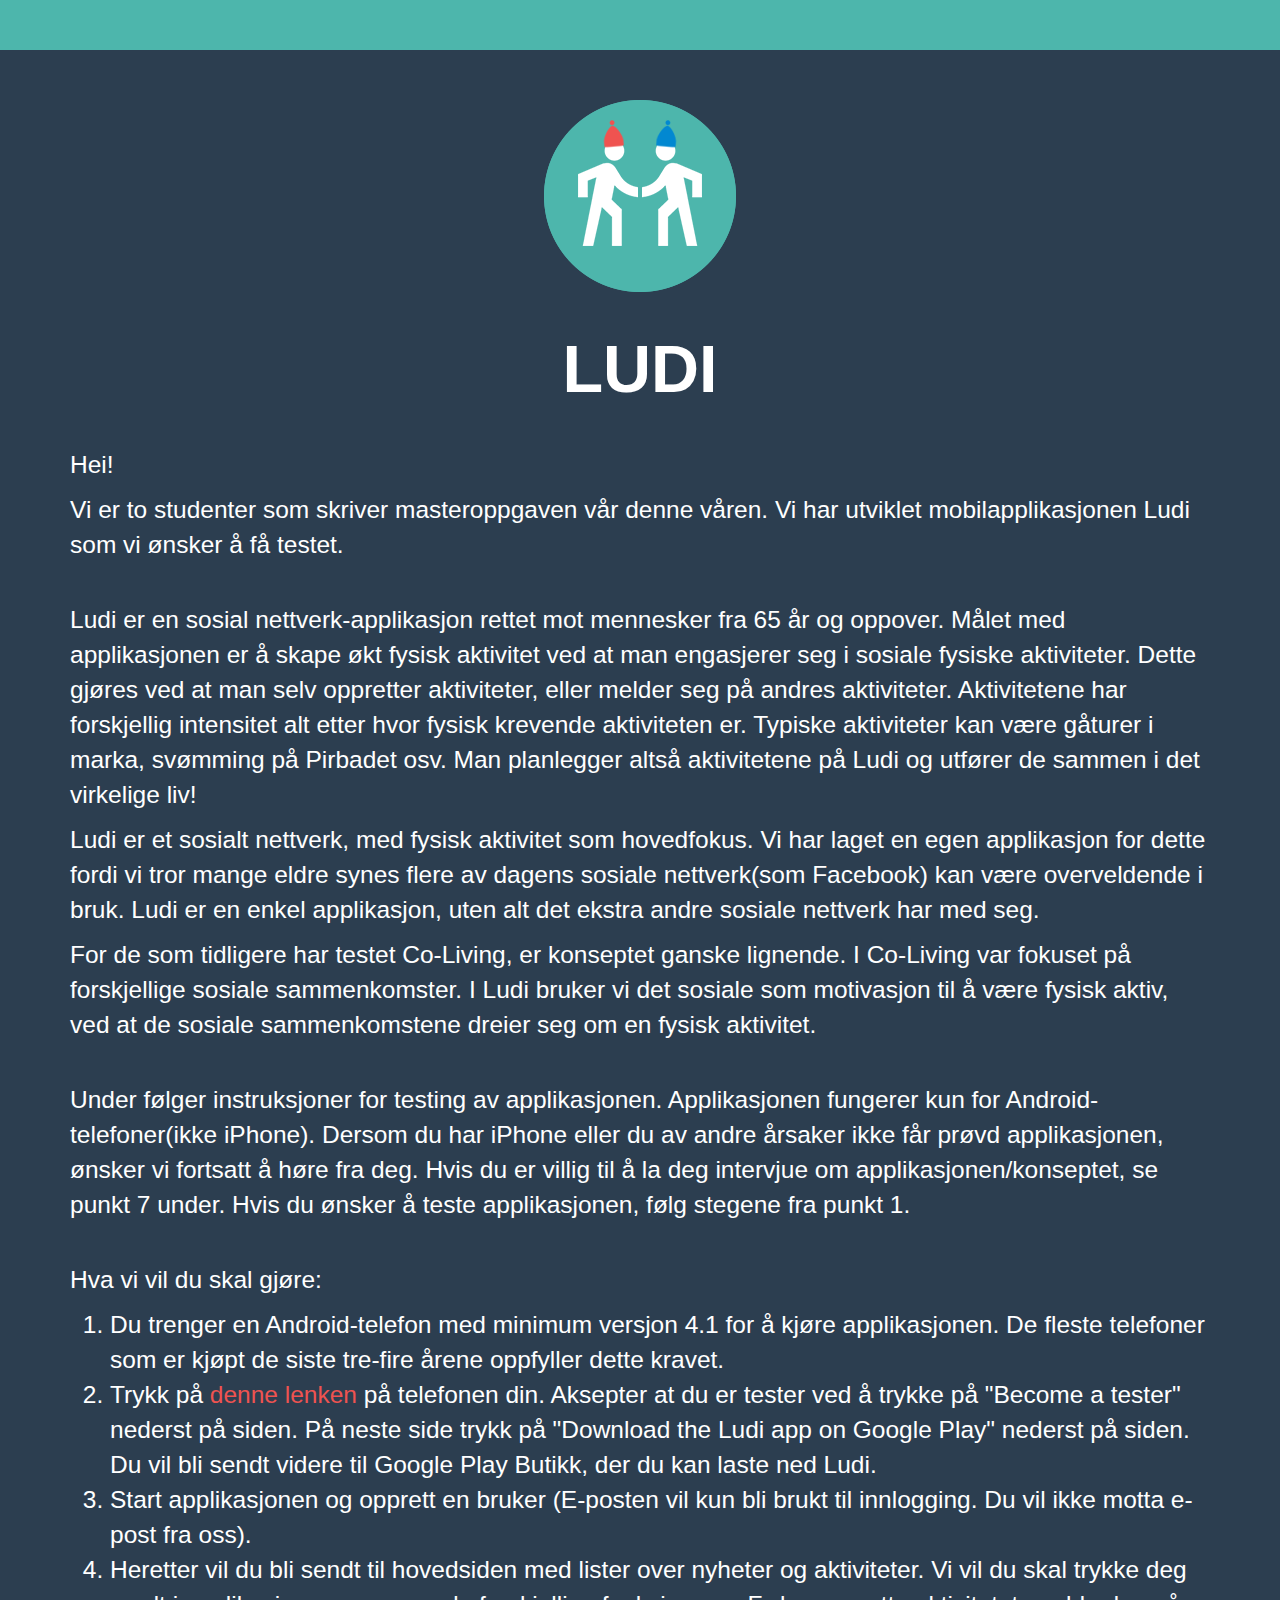
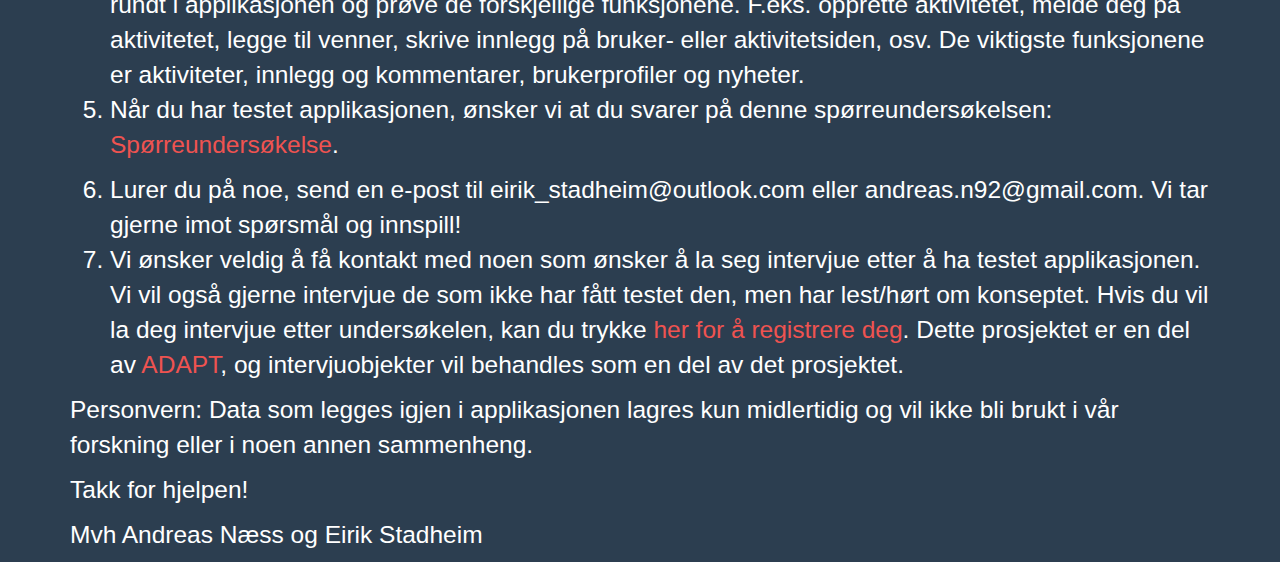
<file: index.html>
<!DOCTYPE html>
<html lang="en">
<head>
  <meta charset="utf-8">

  <title>Ludi</title>
  <link rel="shortcut icon" href="img/icon.ico">
  <!-- Bootstrap core CSS -->
  <link href="css/bootstrap.min.css" rel="stylesheet">

  <!-- Custom styles for this template -->
  <link href="css/custom.css" rel="stylesheet">
</head>

<body>

  <!-- Fixed navbar -->
  <nav class="navbar navbar-fixed-top">
  </nav>

  <div class="vertical-center">
    <div class="container">
      <div class="row content-box">
        <div class="col-lg-12">
          <img style="margin-top: 5em" class="img-responsive" src="img/icon.png" alt="">
        </div>

      </div>

      <div class="row content-box">
        <div class="col-lg-12">
          <div class="intro-text text-center">
            <span class="name">Ludi</span>
          </div>
        </div>
      </div>

      <div class="row content-box">
        <div class="col-lg-12">
          <p class="info-text">
            Hei!
          </p>
          <p class="info-text">
            Vi er to studenter som skriver masteroppgaven vår denne våren. Vi har utviklet mobilapplikasjonen Ludi som vi ønsker å få testet.</p>
          </div>
        </div>
        <div class="row content-box">
          <div class="col-lg-12">
            <p class="info-text">
              Ludi er en sosial nettverk-applikasjon rettet mot mennesker fra 65 år og oppover. Målet med applikasjonen er å skape økt fysisk aktivitet ved at man engasjerer 
              seg i sosiale fysiske aktiviteter. Dette gjøres ved at man selv oppretter aktiviteter, eller melder seg på andres aktiviteter. 
              Aktivitetene har forskjellig intensitet alt etter hvor fysisk krevende aktiviteten er. Typiske aktiviteter kan være gåturer i marka, 
              svømming på Pirbadet osv. Man planlegger altså aktivitetene på Ludi og utfører de sammen i det virkelige liv!
              </p>
              
            <p class="info-text">
              Ludi er et sosialt nettverk, med fysisk aktivitet som hovedfokus. Vi har laget en egen applikasjon for dette fordi vi tror 
              mange eldre synes flere av dagens sosiale nettverk(som Facebook) kan være overveldende i bruk. Ludi er en enkel applikasjon, uten alt det ekstra 
              andre sosiale nettverk har med seg.
            </p>
            
            <p class="info-text">
              For de som tidligere har testet Co-Living, er konseptet ganske lignende. I Co-Living var fokuset på forskjellige sosiale sammenkomster. I Ludi bruker vi 
              det sosiale som motivasjon til å være fysisk aktiv, ved at de sosiale sammenkomstene dreier seg om en fysisk aktivitet.
            </p>
              
            </div>
          </div>
          
          <div class="row content-box">
            <div class="col-lg-12">
              <p class="info-text">
                Under følger instruksjoner for testing av applikasjonen. Applikasjonen fungerer kun for Android-telefoner(ikke iPhone). Dersom du har iPhone eller du
                av andre årsaker ikke får prøvd applikasjonen, ønsker vi fortsatt å høre fra deg. Hvis du er villig til å la deg intervjue om applikasjonen/konseptet, 
                se punkt 7 under. Hvis du ønsker å teste applikasjonen, følg stegene fra punkt 1.
              </p>
            </div>
          </div>

          <div class="row content-box">
            <div class="col-lg-12">
              <p class="info-text">Hva vi vil du skal gjøre:</p>
              <ol>
                <li class="info-text"><span>Du trenger en Android-telefon med minimum versjon 4.1 for å kjøre applikasjonen. De fleste telefoner som er kjøpt de siste tre-fire årene oppfyller dette kravet. 
                </li>
                <li class="info-text">Trykk på </span> <a style="color: #EF5350;" href="https://play.google.com/apps/testing/com.andreasogeirik.master_frontend">denne lenken</a> på telefonen din.
                Aksepter at du er tester ved å trykke på "Become a tester" nederst på siden. På neste side trykk på "Download the Ludi app on Google Play" nederst på siden. Du vil bli sendt videre til Google Play Butikk, der du kan laste ned Ludi.
              </li>
              <li>Start applikasjonen og opprett en bruker (E-posten vil kun bli brukt til innlogging. Du vil ikke motta e-post fra oss).</li>
              <li>Heretter vil du bli sendt til hovedsiden med lister over nyheter og aktiviteter. Vi vil du skal trykke deg rundt i applikasjonen og prøve de forskjellige funksjonene. F.eks. opprette 
                aktivitetet, melde deg på aktivitetet, legge til venner, skrive innlegg på bruker- eller aktivitetsiden, osv. De viktigste funksjonene er aktiviteter, innlegg og kommentarer, brukerprofiler og nyheter.</li>
                <li>
                  <p>
                    Når du har testet applikasjonen, ønsker vi at du svarer på denne spørreundersøkelsen: <a style="color: #EF5350;" href='http://goo.gl/forms/mlTRQ3eWTN' target="_blank">Spørreundersøkelse</a>.
                  </p>
                </li>
                <li>
                  Lurer du på noe, send en e-post til eirik_stadheim@outlook.com eller andreas.n92@gmail.com. Vi tar gjerne imot spørsmål og innspill!
                </li>
                <li>
                  Vi ønsker veldig å få kontakt med noen som ønsker å la seg intervjue etter å ha testet applikasjonen. Vi vil også gjerne intervjue de som ikke har fått testet den, men har lest/hørt om konseptet. Hvis du vil la deg intervjue etter undersøkelen, kan du trykke <a style="color: #EF5350;" href="submit.html">her for å registrere deg</a>. Dette prosjektet er en del av <a style="color: #EF5350;" href="http://sintef.no/adapt">ADAPT</a>, og intervjuobjekter vil behandles som en del av det prosjektet.</a>
                </li>
              </ol>
              <p class="info-text">Personvern: Data som legges igjen i applikasjonen lagres kun midlertidig og vil ikke bli brukt i vår forskning eller i noen annen sammenheng.</p>
              <p class="info-text">Takk for hjelpen!</p>
              <p class="info-text">Mvh Andreas Næss og Eirik Stadheim</p>
            </div>
          </div>
        </div>
      </div>
    </body>
    </html>
</file>
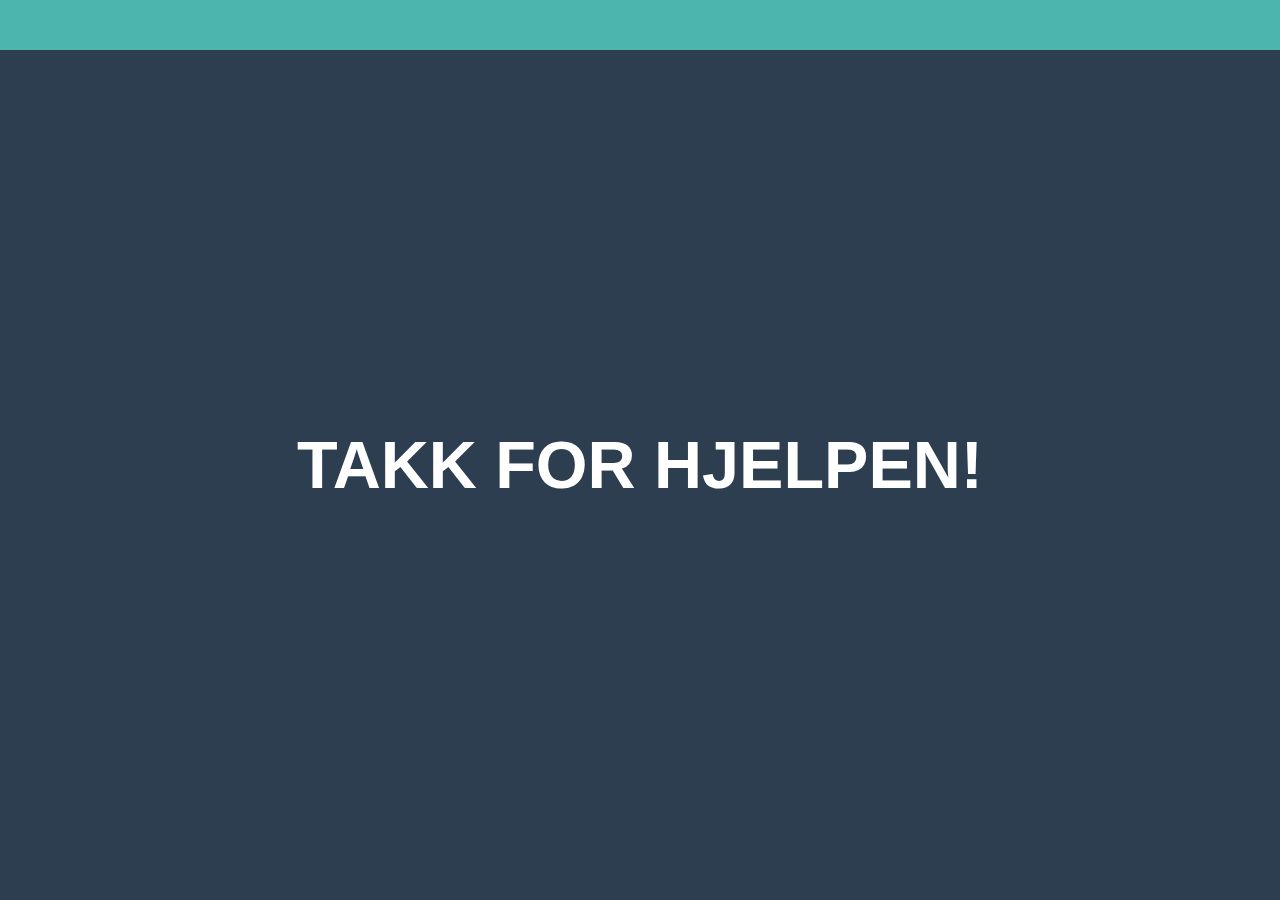
<file: complete.html>
<!DOCTYPE html>
<html lang="en">
<head>
  <meta charset="utf-8">

  <title>Ludi</title>
<link rel="shortcut icon" href="img/icon.ico">
  <!-- Bootstrap core CSS -->
  <link href="css/bootstrap.min.css" rel="stylesheet">

  <!-- Custom styles for this template -->
  <link href="css/custom.css" rel="stylesheet">
</head>

<body>

  <!-- Fixed navbar -->
  <nav class="navbar navbar-fixed-top">
  </nav>

  <div class="vertical-center">
  <div class="container">
    <div class="row content-box">
      <div class="col-lg-12">
        <div class="intro-text text-center">
        <span class="name">Takk for hjelpen!</span>
        </div>
      </div>
    </div>
  </div>
</div>
</body>
</html>
</file>
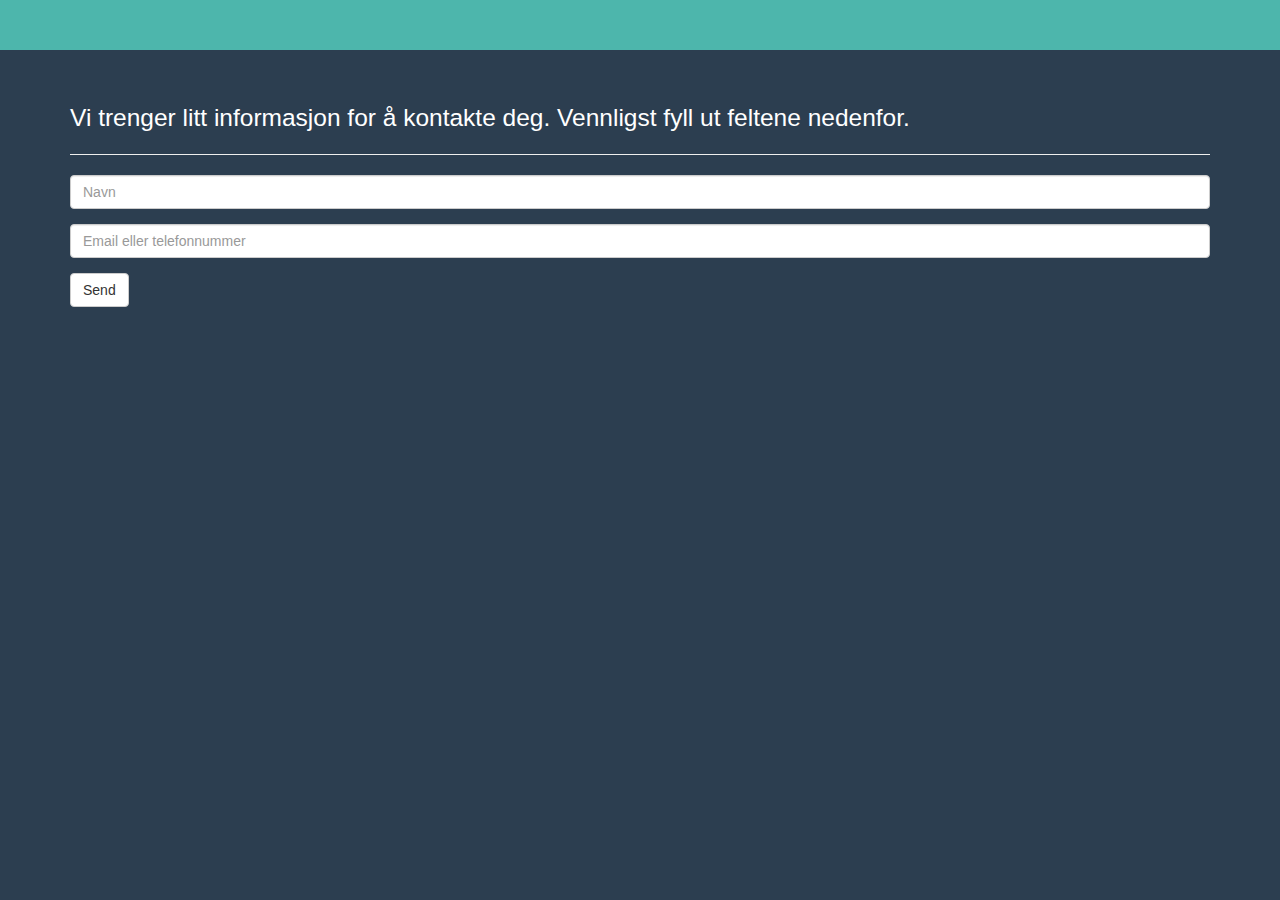
<file: submit.html>
<!DOCTYPE html>
<html lang="en">
<head>
  <meta charset="utf-8">
  <link rel="icon" href="../../favicon.ico">
  <title>Submit</title>
  <link rel="shortcut icon" href="img/icon.ico">

  <link href="css/bootstrap.min.css" rel="stylesheet">

  <!-- Custom styles for this template -->
  <link href="css/submit.css" rel="stylesheet">
</head>

<body>

  <!-- Fixed navbar -->
  <nav class="navbar navbar-fixed-top">
  </nav>

  <!-- Begin page content -->
  <div class="container">
    <div class="page-header">
    <p class="info-text">Vi trenger litt informasjon for å kontakte deg. Vennligst fyll ut feltene nedenfor.</p>
    </div>
    <form action="http://129.241.102.250:7654/seed" method="post" accept-charset="UTF-8" enctype="application/x-www-form-urlencoded">
      <div class="form-group">
        <input name="name" type="text" class="form-control" placeholder="Navn" maxlength="100" required>
      </div>

      <div class="form-group">
        <input name="email" type="text" class="form-control" placeholder="Email eller telefonnummer" maxlength="100" required>
      </div>
      <button type="submit" class="btn btn-default">Send</button>
    </form>
  </div>
</body>
</html>
</file>
<file: css/custom.css>
/* Sticky footer styles
-------------------------------------------------- */
body {
  /* Margin bottom by footer height */
  background-color: #2c3e50;
}

nav{
  background-color: #4DB6AC;
}

.footer {
  position: absolute;
  bottom: 0;
  width: 100%;
  /* Set the fixed height of the footer here */
  height: 60px;
  background-color: #2c3e50;
}

.img-responsive {
    margin: 0 auto;
}

.content-box{
  margin-top: 30px;
}

.info-text{
  color: white;
  font-size: 1.75em;
}


#footer-text{
  font-size: 14px;
  color: white;
}

#download-link{
  color: #4DB6AC;
  font-size: 1.5em;
}

.intro-text .name {
  display: block;
  text-transform: uppercase;
  font-family: Montserrat,"Helvetica Neue",Helvetica,Arial,sans-serif;
  font-size: 2em;
  font-weight: 700;
  color: white;
}

@media(min-width:768px) {
  .intro-text .name{
    font-size: 4.75em;
  }
}

li{
    color: white;
  font-size: 1.75em;
}

/* Custom page CSS
-------------------------------------------------- */
/* Not required for template or sticky footer method. */

body > .container {
  padding: 60px 15px 0;
}
.container .text-muted {
  margin: 20px 0;
}

.footer > .container {
  padding-right: 15px;
  padding-left: 15px;
}

code {
  font-size: 80%;
}

.vertical-center {
  min-height: 100%;  /* Fallback for browsers do NOT support vh unit */
  min-height: 100vh; /* These two lines are counted as one :-)       */

  display: flex;
  align-items: center;
}
</file>
<file: css/submit.css>
/* Sticky footer styles
-------------------------------------------------- */
html {
  position: relative;
  min-height: 100%;
}
body {
  /* Margin bottom by footer height */
  margin-bottom: 60px;
  background-color: #2c3e50;
}
nav{
  background-color: #4DB6AC;
}
.footer {
  position: absolute;
  bottom: 0;
  width: 100%;
  /* Set the fixed height of the footer here */
  height: 60px;
  background-color: #f5f5f5;
}

.info-text{
  color: white;
  font-size: 1.75em;
}


/* Custom page CSS
-------------------------------------------------- */
/* Not required for template or sticky footer method. */

body > .container {
  padding: 60px 15px 0;
}
.container .text-muted {
  margin: 20px 0;
}

.footer > .container {
  padding-right: 15px;
  padding-left: 15px;
}

code {
  font-size: 80%;
}
</file>
